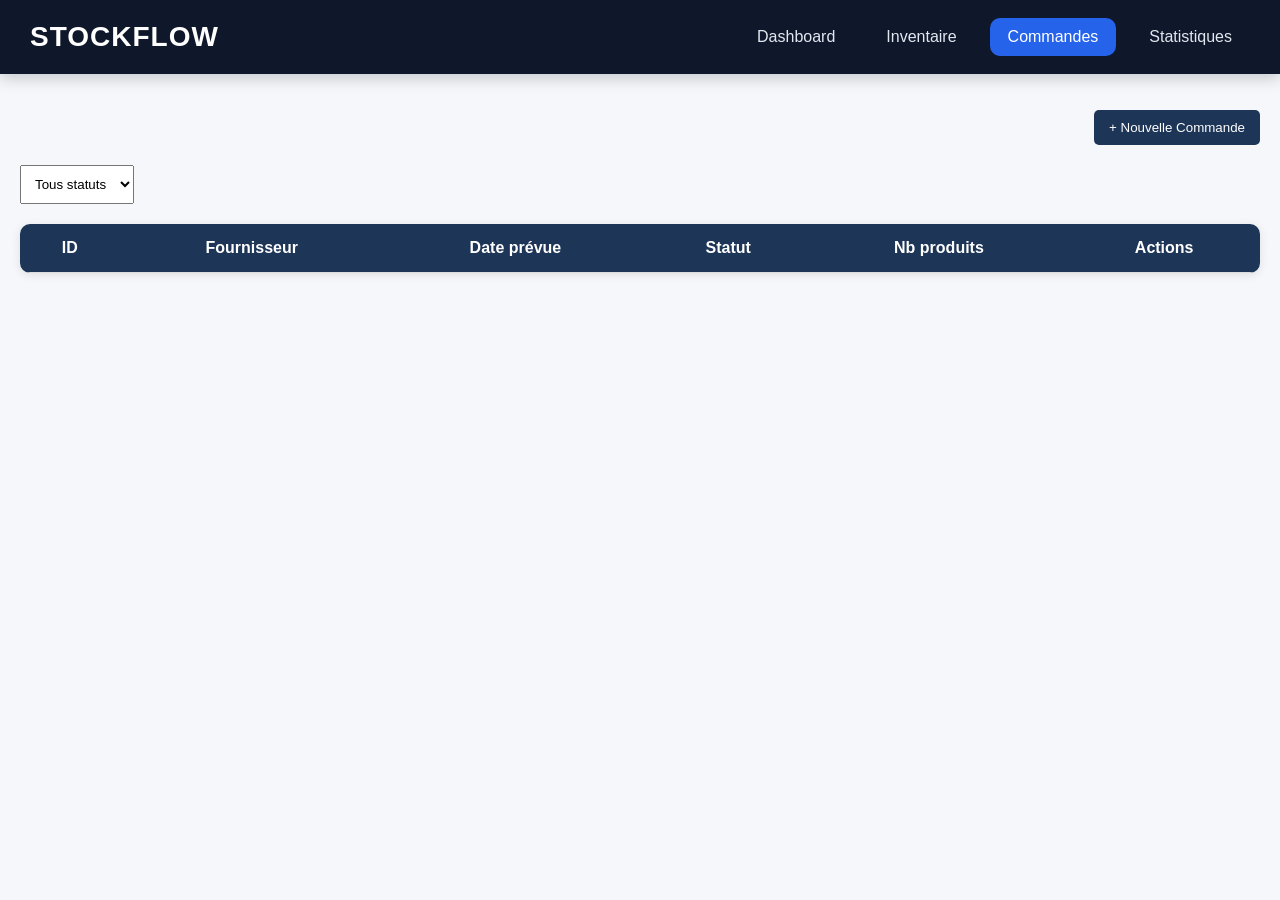
<file: frontend/html/commandes.html>
<!DOCTYPE html>
<html lang="fr">

<head>

    <meta charset="UTF-8">

    <meta
        name="viewport"
        content="width=device-width, initial-scale=1.0"
    >

    <title>Commandes</title>

    <link
        rel="stylesheet"
        href="../static/css/commandes.css"
    >
     <link
        rel="stylesheet"
        href="../static/css/global.css"
    >


</head>

<body>

    <header>

        <div id="navbar"></div>

        <button id="openModalBtn">
            + Nouvelle Commande
        </button>

    </header>

    <!-- FILTRE -->

    <section class="filters">

        <select id="statutFilter">

            <option value="">
                Tous statuts
            </option>

            <option value="en_attente">
                En attente
            </option>

            <option value="confirmee">
                Confirmée
            </option>

            <option value="livree">
                Livrée
            </option>

            <option value="annulee">
                Annulée
            </option>

        </select>

    </section>

    <!-- TABLE -->

    <section class="table-section">

        <table>

            <thead>

                <tr>

                    <th>ID</th>

                    <th>Fournisseur</th>

                    <th>Date prévue</th>

                    <th>Statut</th>

                    <th>Nb produits</th>

                    <th>Actions</th>

                </tr>

            </thead>

            <tbody id="commandesTable">

            </tbody>

        </table>

    </section>

    <!-- MODAL -->

    <div class="modal" id="modal">

        <div class="modal-content">

            <h2>Nouvelle Commande</h2>

            <form id="commandeForm">

                <input
                    type="text"
                    id="fournisseurNom"
                    placeholder="Nom fournisseur"
                    required
                >

                <input
                    type="text"
                    id="fournisseurContact"
                    placeholder="Contact fournisseur"
                    required
                >

                <input
                    type="date"
                    id="dateLivraison"
                    required
                >

                <div id="lignesContainer">

                </div>

                <button
                    type="button"
                    id="addLigneBtn"
                >
                    + Ajouter Ligne
                </button>

                <button type="submit">
                    Créer Commande
                </button>

            </form>

        </div>

    </div>

    <script src="../static/js/composants/navbar.js"></script>
    <script src="../static/js/commandes.js"></script>
    <script>
        document.getElementById(
    "navbar"
).innerHTML =
renderNavbar('commandes')
    </script>

</body>

</html>
</file>
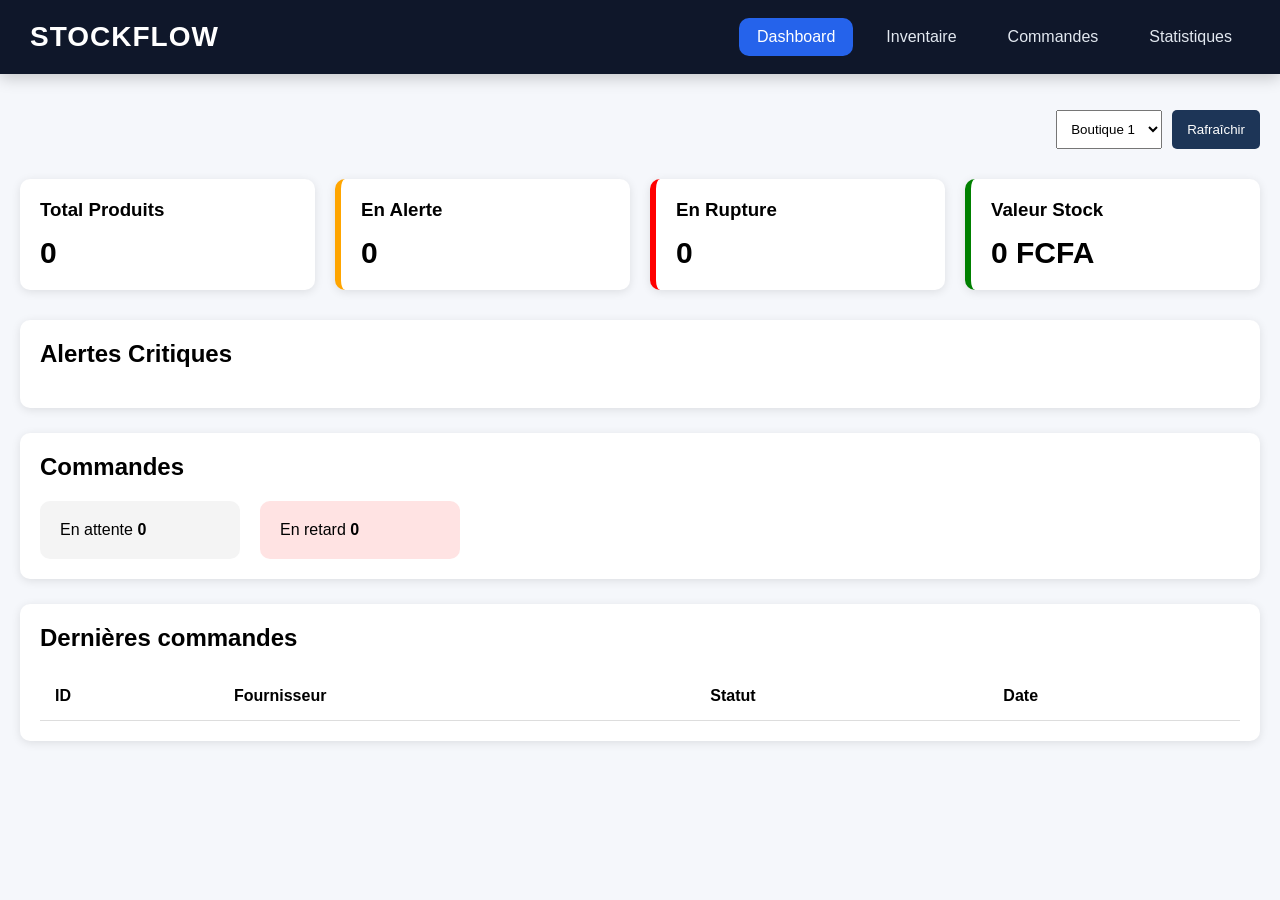
<file: frontend/html/dashboard.html>
<!DOCTYPE html>
<html lang="fr">

<head>

    <meta charset="UTF-8">

    <meta
        name="viewport"
        content="width=device-width, initial-scale=1.0"
    >

    <title>Dashboard</title>

    <link
        rel="stylesheet"
        href="../static/css/dashboard.css"
    >
    <link
        rel="stylesheet"
        href="../static/css/global.css"
    >

</head>

<body>

    <header>

        <div id="navbar"></div>

        <div class="top-actions">

            <select id="boutiqueSelect">

                <option value="55">
                    Boutique 1
                </option>

                <option value="56">
                    Boutique 2
                </option>

                <option value="57">
                    Boutique 2
                </option>

            </select>

            <button id="refreshBtn">
                Rafraîchir
            </button>

        </div>

    </header>

    <!-- STATISTIQUES -->

    <section class="stats">

        <div class="card">

            <h3>Total Produits</h3>

            <p id="totalProduits">0</p>

        </div>

        <div class="card alert">

            <h3>En Alerte</h3>

            <p id="produitsAlerte">0</p>

        </div>

        <div class="card rupture">

            <h3>En Rupture</h3>

            <p id="produitsRupture">0</p>

        </div>

        <div class="card valeur">

            <h3>Valeur Stock</h3>

            <p id="valeurStock">0 FCFA</p>

        </div>

    </section>

    <!-- ALERTES -->

    <section class="section">

        <div class="section-title">

            <h2>Alertes Critiques</h2>

        </div>

        <div id="alertesContainer">

        </div>

    </section>

    <!-- COMMANDES -->

    <section class="section">

        <div class="section-title">

            <h2>Commandes</h2>

        </div>

        <div class="commande-resume">

            <div class="commande-box">

                <span>
                    En attente
                </span>

                <strong id="cmdAttente">
                    0
                </strong>

            </div>

            <div class="commande-box retard">

                <span>
                    En retard
                </span>

                <strong id="cmdRetard">
                    0
                </strong>

            </div>

        </div>

    </section>

    <!-- COMMANDES RECENTES -->

    <section class="section">

        <div class="section-title">

            <h2>Dernières commandes</h2>

        </div>

        <table>

            <thead>

                <tr>

                    <th>ID</th>

                    <th>Fournisseur</th>

                    <th>Statut</th>

                    <th>Date</th>

                </tr>

            </thead>

            <tbody id="commandesTable">

            </tbody>

        </table>

    </section>

    <script src="../static/js/composants/navbar.js"></script>
    <script src="../static/js/dashboard.js"></script>
    <script>
        document.getElementById(
    "navbar"
).innerHTML =
renderNavbar('dashboard')
    </script>

</body>

</html>
</file>
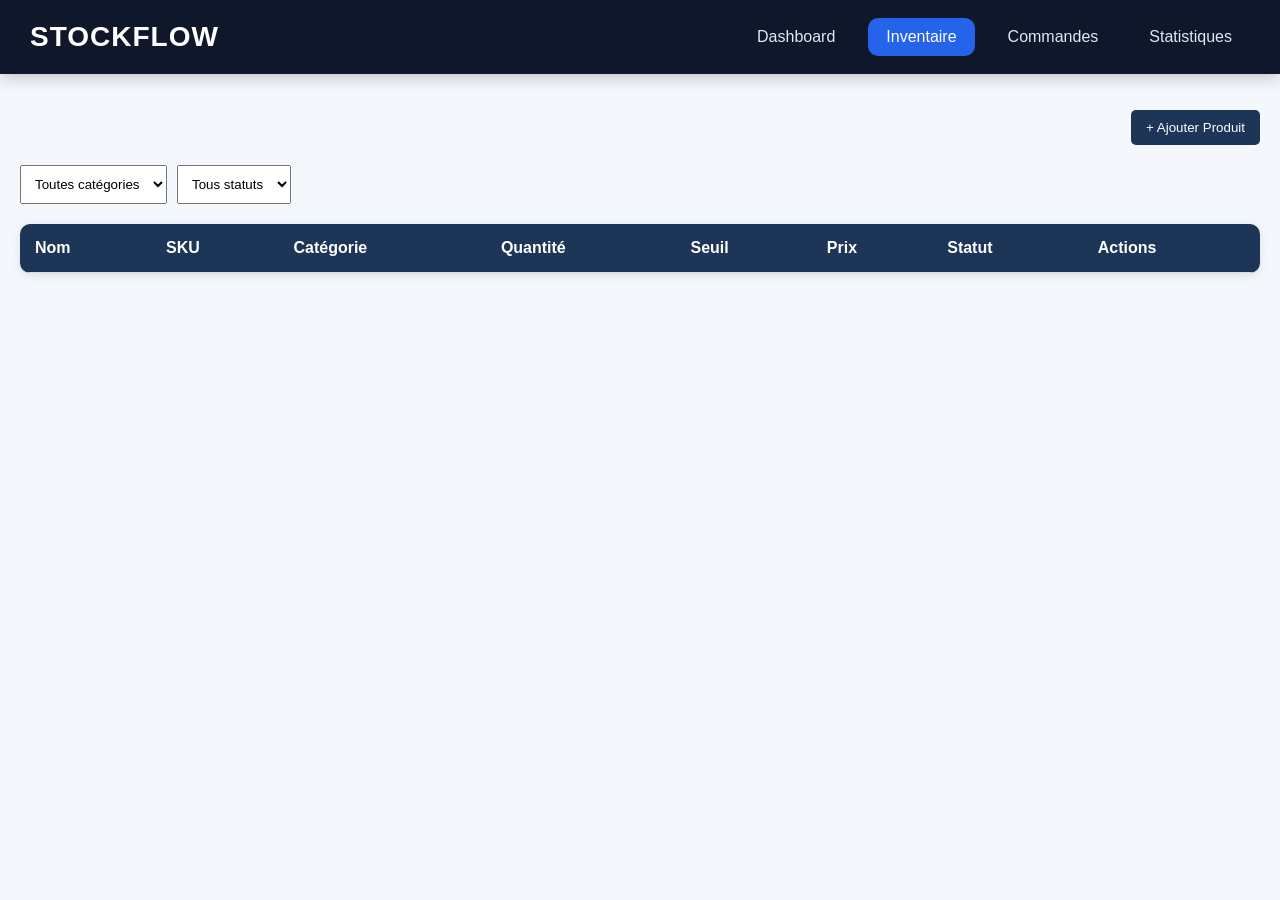
<file: frontend/html/inventaire.html>
<!DOCTYPE html>
<html lang="fr">

<head>

    <meta charset="UTF-8">

    <meta
        name="viewport"
        content="width=device-width, initial-scale=1.0"
    >

    <title>Inventaire</title>

    <link
        rel="stylesheet"
        href="../static/css/inventaire.css"
    >
    <link
        rel="stylesheet"
        href="../static/css/global.css"
    >

</head>

<body>

    <header>
        <div id="navbar"></div>

        <button id="openModalBtn">
            + Ajouter Produit
        </button>

    </header>

    <!-- FILTRES -->

    <section class="filters">

        <select id="categorieFilter">

            <option value="">
                Toutes catégories
            </option>

            <option value="Alimentaire">
                Alimentaire
            </option>

            <option value="Boissons">
                Boissons
            </option>

            <option value="Hygiène">
                Hygiène
            </option>

        </select>

        <select id="statutFilter">

            <option value="">
                Tous statuts
            </option>

            <option value="ok">
                OK
            </option>

            <option value="alerte">
                Alerte
            </option>

            <option value="rupture">
                Rupture
            </option>

        </select>

    </section>

    <!-- TABLE -->

    <section class="table-section">

        <table>

            <thead>

                <tr>

                    <th>Nom</th>

                    <th>SKU</th>

                    <th>Catégorie</th>

                    <th>Quantité</th>

                    <th>Seuil</th>

                    <th>Prix</th>

                    <th>Statut</th>

                    <th>Actions</th>

                </tr>

            </thead>

            <tbody id="produitsTable">

            </tbody>

        </table>

    </section>

    <!-- MODAL -->

    <div class="modal" id="modal">

        <div class="modal-content">

            <h2>Ajouter Produit</h2>

            <form id="produitForm">

                <input
                    type="text"
                    id="nom"
                    placeholder="Nom"
                    required
                >

                <input
                    type="text"
                    id="sku"
                    placeholder="SKU"
                    required
                >

                <input
                    type="text"
                    id="categorie"
                    placeholder="Catégorie"
                    required
                >

                <input
                    type="number"
                    id="prix"
                    placeholder="Prix"
                    required
                >

                <input
                    type="number"
                    id="stock"
                    placeholder="Stock"
                    required
                >

                <input
                    type="number"
                    id="seuil"
                    placeholder="Seuil"
                    required
                >

                <button type="submit">
                    Ajouter
                </button>

            </form>

        </div>

    </div>

    <!-- MODAL DETAILS -->

<div
    class="modal"
    id="detailsModal"
>

    <div class="modal-content">

        <div class="details-header">

            <h2>
                Détails Produit
            </h2>

            <span
                id="closeDetailsModal"
                class="close-btn"
            >
                ✖
            </span>

        </div>

        <div
            id="detailsContent"
            class="details-content"
        >

        </div>

    </div>

</div>

    <script src="../static/js/composants/navbar.js"></script>
    <script src="../static/js/inventaire.js"></script>
    <script>
        document.getElementById(
    "navbar"
).innerHTML =
renderNavbar('inventaire')
    </script>

</body>

</html>
</file>
<file: frontend/static/css/commandes.css>
*{
    margin:0;
    padding:0;
    box-sizing:border-box;
}

body{

    font-family:Arial;

    background:#f5f7fb;

    padding:20px;
}

header{

    display:flex;

    justify-content:space-between;

    align-items:center;

    margin-bottom:20px;
}

button{

    padding:10px 15px;

    border:none;

    cursor:pointer;

    border-radius:5px;

    background:#1d3557;

    color:white;
}

.filters{

    margin-bottom:20px;
}

select{

    padding:10px;
}

.table-section{

    background:white;

    border-radius:10px;

    overflow:hidden;

    box-shadow:0 2px 10px rgba(0,0,0,0.1);
}

table{

    width:100%;

    border-collapse:collapse;
}

table th,
table td{

    padding:15px;
}

table thead{

    background:#1d3557;

    color:white;
}

table tr{

    border-bottom:1px solid #ddd;
}

.badge{

    padding:5px 10px;

    border-radius:20px;

    color:white;

    font-size:12px;
}

.en_attente{

    background:orange;
}

.confirmee{

    background:blue;
}

.livree{

    background:green;
}

.annulee{

    background:red;
}

.retard{

    background:#ffe5e5;
}

.actions{

    display:flex;

    gap:10px;
}

.modal{

    position:fixed;

    inset:0;

    display:none;

    justify-content:center;

    align-items:center;

    background:rgba(0,0,0,0.5);
}

.modal-content{

    background:white;

    width:600px;

    padding:20px;

    border-radius:10px;
}

form{

    display:flex;

    flex-direction:column;

    gap:10px;
}

input{

    padding:10px;
}

.ligne{

    display:grid;

    grid-template-columns:
    repeat(3,1fr);

    gap:10px;

    margin-bottom:10px;
}
</file>
<file: frontend/static/css/global.css>
*{
    margin:0;
    padding:0;
    box-sizing:border-box;
}

/* NAVBAR */

.navbar{

    position:fixed;

    top:0;
    left:0;

    width:100%;

    background:#0f172a;

    padding:18px 30px;

    z-index:1000;

    box-shadow:0 4px 15px rgba(0,0,0,0.2);
}

/* CONTAINER */

.navbar-container{

    max-width:1300px;

    margin:auto;

    display:flex;

    justify-content:space-between;

    align-items:center;

    position:relative;
}

/* LOGO */

.logo{

    color:white;

    font-size:28px;

    font-weight:bold;

    letter-spacing:1px;
}

/* LINKS */

.nav-links{

    display:flex;

    align-items:center;

    gap:15px;
}

.nav-link{

    text-decoration:none;

    color:#e2e8f0;

    padding:10px 18px;

    border-radius:10px;

    transition:0.3s ease;

    font-weight:500;
}

.nav-link:hover{

    background:#334155;

    color:white;
}

/* ACTIVE */

.nav-active{

    background:#2563eb;

    color:white;
}

/* MENU MOBILE */

.menu-toggle{

    display:none;

    color:white;

    font-size:30px;

    cursor:pointer;
}

/* RESPONSIVE */

@media(max-width:768px){

    .menu-toggle{

        display:block;
    }

    .nav-links{

        position:absolute;

        top:70px;

        right:0;

        width:220px;

        background:#0f172a;

        border-radius:12px;

        padding:20px;

        flex-direction:column;

        align-items:flex-start;

        gap:10px;

        display:none;
    }

    .nav-links.active{

        display:flex;
    }

    .nav-link{

        width:100%;
    }
}

/* ESPACE POUR EVITER QUE
LE CONTENU PASSE SOUS NAVBAR */

body{

    padding-top:110px;
}
</file>
<file: frontend/static/css/dashboard.css>
*{
    margin:0;
    padding:0;
    box-sizing:border-box;
}

body{

    font-family:Arial;
    background:#f5f7fb;
    padding:20px;
}

header{

    display:flex;
    justify-content:space-between;
    align-items:center;

    margin-bottom:30px;
}

h1{

    color:#1d3557;
}

.top-actions{

    display:flex;
    gap:10px;
}

button{

    padding:10px 15px;
    border:none;
    background:#1d3557;
    color:white;
    cursor:pointer;
    border-radius:5px;
}

select{

    padding:10px;
}

.stats{

    display:grid;

    grid-template-columns:
    repeat(auto-fit, minmax(220px,1fr));

    gap:20px;

    margin-bottom:30px;
}

.card{

    background:white;

    padding:20px;

    border-radius:10px;

    box-shadow:0 2px 10px rgba(0,0,0,0.1);
}

.card h3{

    margin-bottom:15px;
}

.card p{

    font-size:30px;
    font-weight:bold;
}

.alert{

    border-left:6px solid orange;
}

.rupture{

    border-left:6px solid red;
}

.valeur{

    border-left:6px solid green;
}

.section{

    background:white;

    padding:20px;

    margin-bottom:25px;

    border-radius:10px;

    box-shadow:0 2px 10px rgba(0,0,0,0.1);
}

.section-title{

    margin-bottom:20px;
}

.alert-item{

    display:flex;

    justify-content:space-between;

    padding:15px;

    margin-bottom:10px;

    border-radius:6px;

    background:#fff3f3;

    border-left:5px solid red;
}

.commande-resume{

    display:flex;
    gap:20px;
}

.commande-box{

    background:#f4f4f4;

    padding:20px;

    border-radius:10px;

    width:200px;
}

.retard{

    background:#ffe3e3;
}

table{

    width:100%;
    border-collapse:collapse;
}

table th,
table td{

    padding:15px;
    text-align:left;
}

table tr{

    border-bottom:1px solid #ddd;
}

.badge{

    padding:5px 10px;

    border-radius:20px;

    color:white;

    font-size:12px;
}

.en_attente{

    background:orange;
}

.confirmee{

    background:blue;
}

.livree{

    background:green;
}

.annulee{

    background:red;
}
</file>
<file: frontend/static/css/inventaire.css>
*{
    margin:0;
    padding:0;
    box-sizing:border-box;
}

body{

    font-family:Arial;

    background:#f4f7fb;

    padding:20px;
}

header{

    display:flex;

    justify-content:space-between;

    align-items:center;

    margin-bottom:20px;
}

button{

    padding:10px 15px;

    border:none;

    cursor:pointer;

    border-radius:5px;

    background:#1d3557;

    color:white;
}

.filters{

    display:flex;

    gap:10px;

    margin-bottom:20px;
}

select{

    padding:10px;
}

.table-section{

    background:white;

    border-radius:10px;

    overflow:hidden;

    box-shadow:0 2px 10px rgba(0,0,0,0.1);
}

table{

    width:100%;

    border-collapse:collapse;
}

table th,
table td{

    padding:15px;

    text-align:left;
}

table thead{

    background:#1d3557;

    color:white;
}

table tr{

    border-bottom:1px solid #ddd;
}

.status{

    padding:5px 10px;

    border-radius:20px;

    color:white;

    font-size:12px;
}

.ok{

    background:green;
}

.alerte{

    background:orange;
}

.rupture{

    background:red;
}

.actions{

    display:flex;

    gap:10px;
}

.stock-btn{

    padding:5px 10px;
}

.delete-btn{

    background:red;
}

.consult-btn{

    background:green;
}


.modal{

    position:fixed;

    inset:0;

    background:rgba(0,0,0,0.5);

    display:none;

    justify-content:center;

    align-items:center;
}

.modal-content{

    background:white;

    padding:20px;

    border-radius:10px;

    width:400px;
}

form{

    display:flex;

    flex-direction:column;

    gap:10px;
}

input{

    padding:10px;
}

.details-header{

    display:flex;

    justify-content:space-between;

    align-items:center;

    margin-bottom:20px;
}

.close-btn{

    font-size:22px;

    cursor:pointer;

    color:red;
}

.details-content{

    display:flex;

    flex-direction:column;

    gap:15px;
}

.detail-item{

    padding:12px;

    background:#f1f5f9;

    border-radius:10px;
}

.detail-label{

    font-weight:bold;

    color:#0f172a;
}

.produit-row{

    cursor:pointer;

    transition:0.3s;
}

.produit-row:hover{

    background:#f8fafc;
}
</file>
